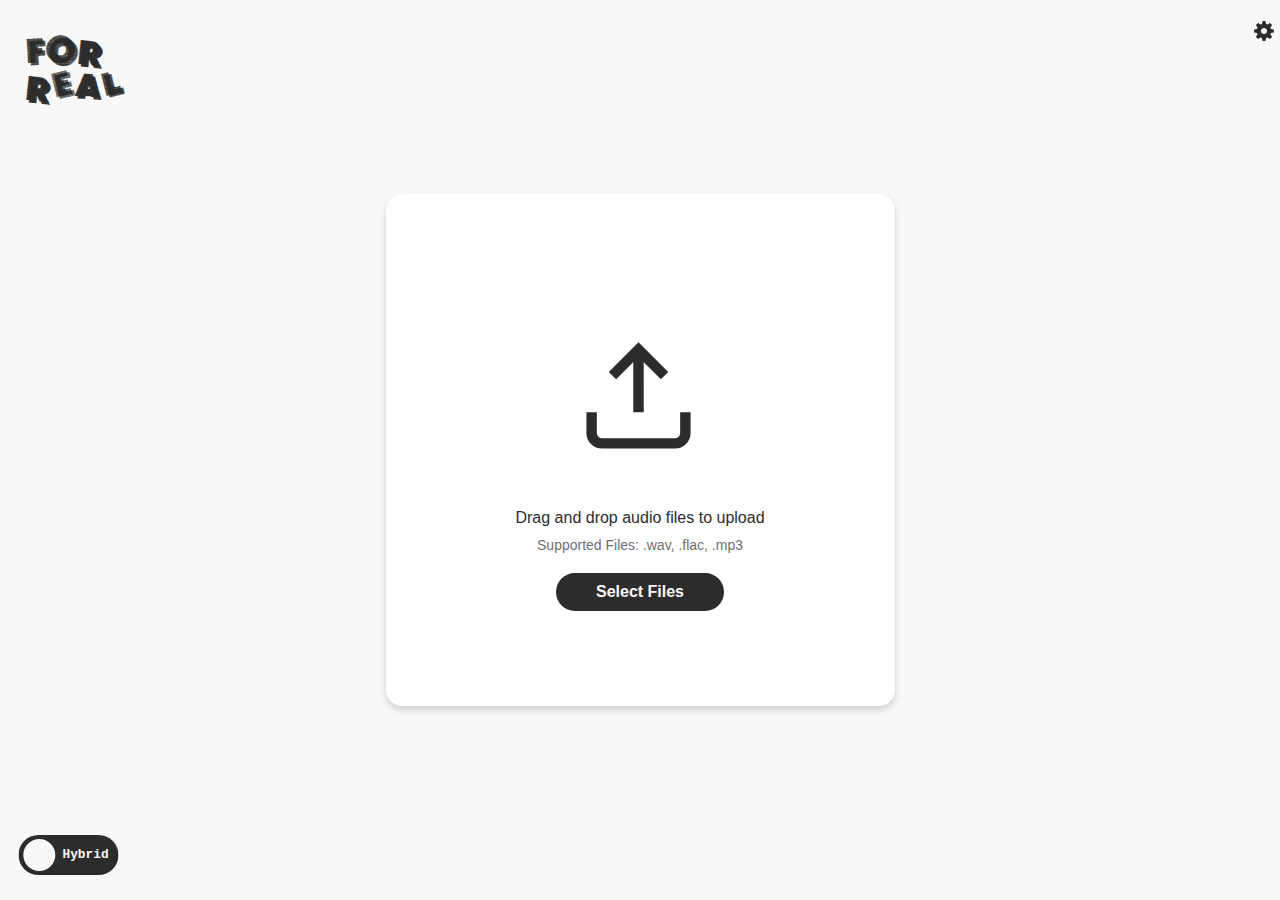
<file: simple.html>
<!DOCTYPE html>
<html lang="en">
  <head>
    <meta charset="UTF-8" />
    <link rel="stylesheet" href="static/css/simple.css" />
    <meta name="viewport" content="width=device-width, initial-scale=1.0" />
    <title>For Real Simple Mode</title>
  </head>
  <body>
    <div class="background-container">
      <!-- Setting Toggle Button -->
      <div class="settings-container">
        <button class="settings-button">
          <svg
            id="Settings_24"
            width="24"
            height="24"
            viewBox="0 0 24 24"
            xmlns="http://www.w3.org/2000/svg"
            xmlns:xlink="http://www.w3.org/1999/xlink"
          >
            <g transform="matrix(0.43 0 0 0.43 12 12)">
              <path
                class="gear-set"
                transform=" translate(-25, -25)"
                d="M 47.16 21.221 L 41.25 20.255 C 40.904 19.069 40.431 17.929 39.839 16.849999999999998 L 43.289 11.932999999999998 C 43.568000000000005 11.535999999999998 43.52 10.994999999999997 43.177 10.650999999999998 L 39.288 6.763999999999998 C 38.940999999999995 6.4179999999999975 38.394999999999996 6.3729999999999976 37.997 6.6599999999999975 L 33.153999999999996 10.140999999999998 C 32.065 9.538999999999998 30.914999999999996 9.060999999999998 29.721999999999998 8.713999999999999 L 28.691 2.8279999999999985 C 28.607 2.35 28.192 2 27.706 2 L 22.206 2 C 21.716 2 21.298 2.355 21.219 2.839 L 20.263 8.693 C 19.063000000000002 9.038 17.911 9.511 16.826 10.105 L 11.996 6.655 C 11.597000000000001 6.37 11.054 6.416 10.707 6.761 L 6.82 10.648 C 6.477 10.991 6.429 11.530999999999999 6.708 11.927999999999999 L 10.107 16.791 C 9.501999999999999 17.886 9.02 19.045 8.668999999999999 20.251 L 2.8379999999999983 21.222 C 2.355999999999998 21.302 2.0019999999999984 21.720000000000002 2.0019999999999984 22.208000000000002 L 2.0019999999999984 27.708000000000002 C 2.0019999999999984 28.193 2.3499999999999983 28.608 2.826999999999998 28.693 L 8.657999999999998 29.727 C 9.006999999999998 30.93 9.488999999999997 32.089 10.095999999999998 33.187 L 6.6549999999999985 38 C 6.370999999999999 38.397 6.415999999999999 38.942 6.760999999999998 39.289 L 10.648999999999997 43.18 C 10.991999999999997 43.523 11.532999999999998 43.571 11.929999999999998 43.292 L 16.799999999999997 39.881 C 17.892999999999997 40.482 19.048 40.959 20.244999999999997 41.305 L 21.220999999999997 47.166 C 21.3 47.647 21.717 48 22.206 48 L 27.706 48 C 28.191 48 28.605999999999998 47.652 28.689999999999998 47.175 L 29.735 41.285 C 30.934 40.931999999999995 32.083 40.452 33.165 39.849999999999994 L 38.07 43.291 C 38.468 43.571999999999996 39.008 43.522999999999996 39.352000000000004 43.18 L 43.24 39.289 C 43.586 38.942 43.631 38.395 43.344 37.997 L 39.846000000000004 33.14 C 40.43900000000001 32.06 40.910000000000004 30.918 41.253 29.732 L 47.171 28.692999999999998 C 47.65 28.608999999999998 47.998 28.192999999999998 47.998 27.708 L 47.998 22.208 C 47.999 21.718 47.644 21.3 47.16 21.221 z M 25 32 C 21.134 32 18 28.866 18 25 C 18 21.134 21.134 18 25 18 C 28.866 18 32 21.134 32 25 C 32 28.866 28.866 32 25 32 z"
                stroke-linecap="round"
              />
            </g>
          </svg>
        </button>
        <div class="popup">
          <div class="toggle-container2">
            <span>Simple Mode</span>
            <label class="toggle">
              <input type="checkbox" id="simpleMode" checked />
              <span class="slider"></span>
            </label>
          </div>
          <div class="toggle-container2">
            <span>Dark Mode</span>
            <label class="toggle">
              <input type="checkbox" id="darkMode" />
              <span class="slider"></span>
            </label>
          </div>
        </div>
      </div>
      <!-- Logo -->
      <div class="logoFR" style="display: block">FOR<br />REAL</div>
      <!-- Switch model -->
      <div class="toggle-container">
        <div class="toggle-circle"></div>
        <span class="toggle-text">Hybrid</span>
      </div>
      <div class="container-position">
        <div class="upload-container" id="upload-area" style="display: block">
          <div class="upload-icon">
            <svg
              viewBox="0 0 24 24"
              fill="none"
              stroke="currentColor"
              stroke-width="2"
            >
              <path
                d="M21 15v4a2 2 0 0 1-2 2H5a2 2 0 0 1-2-2v-4M17 8l-5-5-5 5M12 3v12"
              />
            </svg>
          </div>
          <div class="upload-text">Drag and drop audio files to upload</div>
          <div class="supported-files">Supported Files: .wav, .flac, .mp3</div>
          <input
            type="file"
            id="file-input"
            accept=".wav,.flac,.mp3"
            multiple
          />
          <button
            class="select-button"
            onclick="document.getElementById('file-input').click()"
          >
            Select Files
          </button>
        </div>
        <div class="analyze-part" style="display: none">
          <div class="analyze-container">
            <div class="audio-list" id="audio-list"></div>
          </div>
          <div class="center-container">
            <button class="analyze-btn">Analyze</button>
          </div>
        </div>
        <div class="result-part" style="display: none">
          <div class="result-container">
            <div class="audio-list2" id="audio-list2"></div>
          </div>
          <div class="center-container">
            <button class="again-btn" onclick="location.reload()">
              Upload Again
            </button>
          </div>
        </div>
      </div>
      <div class="loading-container" style="display: none">
        <div class="loading-iconn">
          <svg
            id="Arrows_Synchronize_24"
            width="144"
            height="144"
            viewBox="0 0 24 24"
            xmlns="http://www.w3.org/2000/svg"
            xmlns:xlink="http://www.w3.org/1999/xlink"
          >
            <rect
              width="24"
              height="24"
              stroke="none"
              fill="#000000"
              opacity="0"
            />

            <g transform="matrix(1.43 0 0 1.43 12 12)">
              <g style="">
                <g transform="matrix(1 0 0 1 5.25 2.5)" class="loadSvg">
                  <path
                    style="
                      stroke-width: 1.2;
                      stroke-dasharray: none;
                      stroke-linecap: round;
                      stroke-dashoffset: 0;
                      stroke-linejoin: round;
                      stroke-miterlimit: 4;
                      fill: none;
                      fill-rule: nonzero;
                      opacity: 1;
                    "
                    transform=" translate(-12.25, -9.5)"
                    d="M 11 9 L 13 8.5 L 13.5 10.5"
                    stroke-linecap="round"
                  />
                </g>
                <g transform="matrix(1 0 0 1 0.18 3.75)" class="loadSvg">
                  <path
                    style="
                      stroke-width: 1.2;
                      stroke-dasharray: none;
                      stroke-linecap: round;
                      stroke-dashoffset: 0;
                      stroke-linejoin: round;
                      stroke-miterlimit: 4;
                      fill: none;
                      fill-rule: nonzero;
                      opacity: 1;
                    "
                    transform=" translate(-7.18, -10.75)"
                    d="M 13 8.5 C 12.5558 9.75861 11.749 10.8576 10.6813 11.6584 C 9.61353 12.4592 8.33262 12.926 6.99999 13 C 5.7681 13.0002 4.566 12.6213 3.55697 11.9146 C 2.54794 11.2079 1.78088 10.2078 1.35999 9.05"
                    stroke-linecap="round"
                  />
                </g>
                <g transform="matrix(1 0 0 1 -5.25 -2.5)" class="loadSvg">
                  <path
                    style="
                      stroke-width: 1.2;
                      stroke-dasharray: none;
                      stroke-linecap: round;
                      stroke-dashoffset: 0;
                      stroke-linejoin: round;
                      stroke-miterlimit: 4;
                      fill: none;
                      fill-rule: nonzero;
                      opacity: 1;
                    "
                    transform=" translate(-1.75, -4.5)"
                    d="M 3 5 L 1 5.5 L 0.5 3.5"
                    stroke-linecap="round"
                  />
                </g>
                <g transform="matrix(1 0 0 1 -0.18 -3.75)" class="loadSvg">
                  <path
                    style="
                      stroke-width: 1.2;
                      stroke-dasharray: none;
                      stroke-linecap: round;
                      stroke-dashoffset: 0;
                      stroke-linejoin: round;
                      stroke-miterlimit: 4;
                      fill: none;
                      fill-rule: nonzero;
                      opacity: 1;
                    "
                    transform=" translate(-6.82, -3.25)"
                    d="M 1 5.5 C 1.84 3.2 4.42 1 7 1 C 8.23789 1.00348 9.4444 1.38976 10.4541 2.10588 C 11.4639 2.822 12.2274 3.8329 12.64 5"
                    stroke-linecap="round"
                  />
                </g>
              </g>
            </g>
          </svg>
        </div>
        <button class="cancel-btn" onclick="location.reload()">Cancel</button>
        <div class="progress-bar">
          <div class="bar" id="progress-bar"></div>
        </div>
        <span id="progress-text">Processing Audio Files...</span>
      </div>
    </div>
    <script>
      // Store uploaded files to prevent duplicates
      const uploadedFiles = new Set();

      // Get DOM elements
      const uploadArea = document.getElementById("upload-area");
      const analyzePart = document.querySelector(".analyze-part");
      const audioList = document.getElementById("audio-list");
      const fileInput = document.getElementById("file-input");

      function createAudioElement(file) {
        const audioContainer = document.createElement("div");
        audioContainer.className = "audio-container";

        // Create audio content wrapper
        const audioContent = document.createElement("div");
        audioContent.className = "audio-content";

        // Create audio info section
        const audioInfo = document.createElement("div");
        audioInfo.className = "audio-info";

        // Add file name
        const fileName = document.createElement("div");
        fileName.className = "file-name";
        fileName.textContent = file.name;

        // Add duration
        const duration = document.createElement("div");
        duration.className = "duration";
        duration.textContent = "0:00";

        // Create controls section
        const audioControls = document.createElement("div");
        audioControls.className = "audio-controls";

        // Add play button
        const playBtn = document.createElement("button");
        playBtn.className = "play-btn";
        playBtn.innerHTML = `
      <span class="play-text">Play</span>
      <svg viewBox="0 0 24 24" width="24" height="24">
        <path fill="currentColor" d="M8 5v14l11-7z"/>
      </svg>
    `;
        // Add delete button
        const deleteBtn = document.createElement("button");
        deleteBtn.className = "delete-btn";
        deleteBtn.innerHTML = `
  <svg class="w-6 h-6 svg-icon" aria-hidden="true" xmlns="http://www.w3.org/2000/svg" width="30" height="30" fill="currentColor" viewBox="0 0 24 24">
    <path fill-rule="evenodd" d="M8.586 2.586A2 2 0 0 1 10 2h4a2 2 0 0 1 2 2v2h3a1 1 0 1 1 0 2v12a2 2 0 0 1-2 2H7a2 2 0 0 1-2-2V8a1 1 0 0 1 0-2h3V4a2 2 0 0 1 .586-1.414ZM10 6h4V4h-4v2Zm1 4a1 1 0 1 0-2 0v8a1 1 0 1 0 2 0v-8Zm4 0a1 1 0 1 0-2 0v8a1 1 0 1 0 2 0v-8Z" clip-rule="evenodd"/>
  </svg>
`;

        // Create hidden audio element
        const audio = document.createElement("audio");
        audio.style.display = "none";
        const source = URL.createObjectURL(file);
        audio.src = source;

        // Update duration when metadata is loaded
        audio.addEventListener("loadedmetadata", () => {
          const minutes = Math.floor(audio.duration / 60);
          const seconds = Math.floor(audio.duration % 60);
          duration.textContent = `Duration - ${minutes}:${seconds
            .toString()
            .padStart(2, "0")}`;
        });

        // Handle play button click
        playBtn.onclick = () => {
          if (audio.paused) {
            audio.play();
            playBtn.innerHTML = `
  <span class="play-text">Pause</span>
  <svg viewBox="0 0 24 24" width="24" height="24">
    <path fill="currentColor" d="M6 19h4V5H6v14zm8-14v14h4V5h-4z"/>
  </svg>
`;
          } else {
            audio.pause();
            playBtn.innerHTML = `
      <span class="play-text">Play</span>
      <svg viewBox="0 0 24 24" width="24" height="24">
        <path fill="currentColor" d="M8 5v14l11-7z"/>
      </svg>
    `;
          }
        };

        // Handle delete button click
        deleteBtn.onclick = () => {
          audioContainer.remove();
          URL.revokeObjectURL(source);
          uploadedFiles.delete(file.name);

          // If no more audio files, show upload container again
          if (audioList.children.length === 0) {
            analyzePart.style.display = "none";
            uploadArea.style.display = "block";
          }
        };

        // Assemble the elements
        audioInfo.appendChild(fileName);
        audioInfo.appendChild(duration);
        audioControls.appendChild(playBtn);
        audioControls.appendChild(deleteBtn);
        audioContent.appendChild(audioInfo);
        audioContent.appendChild(audioControls);
        audioContainer.appendChild(audioContent);
        audioContainer.appendChild(audio);

        return audioContainer;
      }

      // Handle file upload
      function handleFiles(files) {
        let hasNewFiles = false;

        for (const file of files) {
          if (!uploadedFiles.has(file.name)) {
            uploadedFiles.add(file.name);
            const audioElement = createAudioElement(file);
            audioList.appendChild(audioElement);
            hasNewFiles = true;
          }
        }

        if (hasNewFiles) {
          uploadArea.style.display = "none";
          analyzePart.style.display = "block";
        }
      }

      // File input change handler
      fileInput.addEventListener("change", (e) => {
        handleFiles(e.target.files);
        fileInput.value = ""; // Reset input
      });

      // Drag and drop handlers
      uploadArea.addEventListener("dragover", (e) => {
        e.preventDefault();
        e.stopPropagation();
        uploadArea.classList.add("dragover");
      });

      uploadArea.addEventListener("dragleave", (e) => {
        e.preventDefault();
        e.stopPropagation();
        uploadArea.classList.remove("dragover");
      });

      uploadArea.addEventListener("drop", (e) => {
        e.preventDefault();
        e.stopPropagation();
        uploadArea.classList.remove("dragover");
        handleFiles(e.dataTransfer.files);
      });

      // Analyze button event listener
      document.querySelector(".analyze-btn").addEventListener("click", () => {
        // Hide analyze part
        document.querySelector(".analyze-part").style.display = "none";

        // Show loading container
        const loadingContainer = document.querySelector(".loading-container");
        loadingContainer.style.display = "block";

        // Start loading animation
        const progressBar = document.getElementById("progress-bar");
        const progressText = document.getElementById("progress-text");
        let progress = 0;
        let intervalId;

        function updateProgress() {
          progress += 10;
          progressBar.style.width = `${progress}%`;
          progressText.textContent = `Processing Audio Files... ${progress}%`;

          if (progress >= 100) {
            clearInterval(intervalId);

            // Hide loading container
            loadingContainer.style.display = "none";

            // Show results
            document.querySelector(".result-part").style.display = "block";
          }
        }

        // Set interval to update progress every second
        intervalId = setInterval(updateProgress, 1000);

        // Get all audio files and create result elements
        const audioElements = document.querySelectorAll(".audio-container");
        const audioList2 = document.getElementById("audio-list2");
        audioList2.innerHTML = ""; // Clear previous results

        audioElements.forEach((audioContainer) => {
          const fileName =
            audioContainer.querySelector(".file-name").textContent;
          const duration = audioContainer
            .querySelector(".duration")
            .textContent.replace("Duration - ", "");

          // Mock prediction - in real implementation, this would come from your analysis
          const predictions = {
            "filename.mp3": "SPOOF",
            "filename2.mp3": "BONAFIDE",
            "filename3.mp3": "BONAFIDE",
            "filename4.mp3": "BONAFIDE",
            "filename5.mp3": "BONAFIDE",
            "filename6.mp3": "BONAFIDE",
            "filename7.mp3": "BONAFIDE",
            "filename8.mp3": "BONAFIDE",
            "filename9.mp3": "SPOOF",
            "filename10.mp3": "BONAFIDE",
          };

          const prediction = predictions[fileName] || "BONAFIDE";

          const resultContainer = document.createElement("div");
          resultContainer.className = "audio-container result-item";

          resultContainer.innerHTML = `
    <div class="audio-content">
      <div class="audio-info">
        <div class="file-name">${fileName}</div>
        <div class="duration">Duration - ${duration}</div>
      </div>
      <div class="audio-controls">
        <button class="play-btn">
          <span class="play-text">Play</span>
          <svg viewBox="0 0 24 24" width="24" height="24">
            <path fill="currentColor" d="M8 5v14l11-7z"/>
          </svg>
        </button>
        <div class="prediction-indicator ${prediction.toLowerCase()}">
           <svg class="prediction-icon" id='Checkmark_24' width='24' height='24' viewBox='0 0 24 24' xmlns='http://www.w3.org/2000/svg' xmlns:xlink='http://www.w3.org/1999/xlink'><rect width='24' height='24' stroke='none' fill='#000000' opacity='0'/>

          <g transform="matrix(0.04 0 0 0.04 12 12)" >
          <g style="" >
          <g transform="matrix(1 0 0 1 0 0)" class="prediction-icon-color">
          <path style="stroke: none; stroke-width: 1; stroke-dasharray: none; stroke-linecap: butt; stroke-dashoffset: 0; stroke-linejoin: miter; stroke-miterlimit: 4; fill-rule: nonzero; opacity: 1;" transform=" translate(-256, -256)" d="M 504.1 256 C 504.1 119 393 7.9 256 7.9 C 119 7.9 7.9 119 7.9 256 C 7.9 393 119 504.1 256 504.1 C 393 504.1 504.1 393 504.1 256 z" stroke-linecap="round" />
          </g>
          <g transform="matrix(1 0 0 1 -0.01 0.09)" class="prediction-icon-color2">
          <path style="stroke: none; stroke-width: 1; stroke-dasharray: none; stroke-linecap: butt; stroke-dashoffset: 0; stroke-linejoin: miter; stroke-miterlimit: 4; fill-rule: nonzero; opacity: 1;" transform=" translate(-255.99, -256.09)" d="M 392.6 172.9 C 386.8 157.8 374.90000000000003 160.20000000000002 362 162.8 C 354.3 164.4 320 174.4 265.9 231.60000000000002 C 243.39999999999998 255.3 228.59999999999997 274.20000000000005 218.79999999999998 288.6 C 212.79999999999998 281.3 205.99999999999997 273.40000000000003 198.79999999999998 266.3 C 176.7 244.2 152 229 151 228.4 C 140.7 222.1 127.2 225.3 120.8 235.70000000000002 C 114.5 246.00000000000003 117.7 259.5 128 265.90000000000003 C 128.2 266.00000000000006 149.4 279.1 167.6 297.40000000000003 C 186.2 316.00000000000006 203.1 341.20000000000005 203.3 341.50000000000006 C 207.4 347.70000000000005 214.3 351.30000000000007 221.60000000000002 351.30000000000007 C 222.8 351.30000000000007 224.10000000000002 351.20000000000005 225.40000000000003 351.00000000000006 C 234.00000000000003 349.50000000000006 240.80000000000004 343.1000000000001 242.90000000000003 334.70000000000005 C 243.00000000000003 334.50000000000006 251.70000000000005 310.40000000000003 297.6 262.00000000000006 C 334.6 222.90000000000006 359.3 210.50000000000006 367.90000000000003 207.10000000000005 C 368.00000000000006 207.10000000000005 368.00000000000006 207.10000000000005 368.20000000000005 207.10000000000005 C 368.20000000000005 207.10000000000005 368.50000000000006 207.00000000000006 369.00000000000006 206.70000000000005 C 370.50000000000006 206.10000000000005 371.30000000000007 205.90000000000003 371.30000000000007 205.90000000000003 C 370.9000000000001 206.00000000000003 370.70000000000005 206.00000000000003 370.70000000000005 206.00000000000003 L 370.70000000000005 205.90000000000003 C 374.70000000000005 204.20000000000005 382.1 201.00000000000003 382.20000000000005 200.90000000000003 C 393.3 196.1 397 184.1 392.6 172.9 z" stroke-linecap="round" />
          </g>
          </g>
          </g>
          </svg>
          <span class="prediction-text">${prediction}</span>
        </div>
      </div>
    </div>
    <audio style="display: none" src="${
      audioContainer.querySelector("audio").src
    }"></audio>
  `;
          // Here is the SVG used if the prediction is SPOOF

          // <svg class="prediction-icon" id='Road_Sign_Warning_24' width='24' height='24' viewBox='0 0 24 24' xmlns='http://www.w3.org/2000/svg' xmlns:xlink='http://www.w3.org/1999/xlink'><rect width='24' height='24' stroke='none' fill='#000000' opacity='0'/>
          // <g transform="matrix(0.83 0 0 0.83 12 12)" >
          // <path class="prediction-icon-color " style="stroke: none; stroke-width: 1; stroke-dasharray: none; stroke-linecap: butt; stroke-dashoffset: 0; stroke-linejoin: miter; stroke-miterlimit: 4; fill-rule: nonzero; opacity: 1;" transform=" translate(-11.99, -12)" d="M 23.25 23.23 C 23.51226105011294 23.22883866933708 23.754865096079282 23.09076836964539 23.88979861607832 22.86587916964699 C 24.024732136077358 22.640989969648594 24.032392261232925 22.361953317470437 23.91 22.13 L 12.66 1.129999999999999 C 12.517186401469406 0.9032529587221613 12.267973776055626 0.7656921938165293 12 0.7656921938165293 C 11.732026223944374 0.7656921938165293 11.482813598530592 0.9032529587221615 11.34 1.1299999999999992 L 0.09 22.13 C -0.044286254797211266 22.35839018197667 -0.04428625479721146 22.641609818023326 0.08999999999999989 22.869999999999997 C 0.22306112241707074 23.096370696347005 0.4674467152198065 23.233837592298542 0.7299999999999999 23.229999999999997 Z M 12 20.48 C 11.391498229335507 20.479945908581392 10.843321039582088 20.112280762331384 10.61237031136203 19.549309920313497 C 10.381419583141971 18.986339078295607 10.51346168707555 18.339623705104444 10.946615418588898 17.91224535667794 C 11.379769150102248 17.484867008251435 12.02819856329998 17.36151715120637 12.588018821645514 17.600003390167124 C 13.147839079991048 17.838489629127878 13.50811335457008 18.391552318349945 13.5 19 C 13.48905761550292 19.820606128015704 12.820679077224067 20.480072952450836 12 20.48 Z M 12 8.23 C 12.552284749830793 8.23 13 8.677715250169207 13 9.23 L 13 14.7 C 13 15.252284749830793 12.552284749830793 15.7 12 15.7 C 11.447715250169207 15.7 11 15.252284749830793 11 14.7 L 11 9.23 C 11 8.677715250169207 11.447715250169207 8.23 12 8.23 Z" stroke-linecap="round" />
          // </g>
          // </svg>

          // Add play/pause functionality for the result view
          const audio = resultContainer.querySelector("audio");
          const playBtn = resultContainer.querySelector(".play-btn");

          playBtn.onclick = () => {
            if (audio.paused) {
              audio.play();
              playBtn.innerHTML = `
        <span class="play-text">Pause</span>
        <svg viewBox="0 0 24 24" width="24" height="24">
          <path fill="currentColor" d="M6 19h4V5H6v14zm8-14v14h4V5h-4z"/>
        </svg>
      `;
            } else {
              audio.pause();
              playBtn.innerHTML = `
        <span class="play-text">Play</span>
        <svg viewBox="0 0 24 24" width="24" height="24">
          <path fill="currentColor" d="M8 5v14l11-7z"/>
        </svg>
      `;
            }
          };

          audioList2.appendChild(resultContainer);
        });
      });

      //SWITCH MODEL PART
      const toggleContainer = document.querySelector(".toggle-container");
      const toggleText = document.querySelector(".toggle-text");

      toggleContainer.addEventListener("click", () => {
        toggleContainer.classList.toggle("active2");
        if (toggleContainer.classList.contains("active2")) {
          toggleText.textContent = "HC";
        } else {
          toggleText.textContent = "Hybrid";
        }
      });

      const settingsButton = document.querySelector(".settings-button");
      const popup = document.querySelector(".popup");
      const darkModeToggle = document.getElementById("darkMode");
      const simpleModeToggle = document.getElementById("simpleMode");

      // Toggle popup
      settingsButton.addEventListener("click", () => {
        popup.classList.toggle("show");
      });

      // Close popup when clicking outside
      document.addEventListener("click", (e) => {
        if (!popup.contains(e.target) && !settingsButton.contains(e.target)) {
          popup.classList.remove("show");
        }
      });

      // Dark mode toggle
      darkModeToggle.addEventListener("change", () => {
        if (darkModeToggle.checked) {
          document.documentElement.setAttribute("data-theme", "dark");
          localStorage.setItem("theme", "dark");
        } else {
          document.documentElement.removeAttribute("data-theme");
          localStorage.setItem("theme", "light");
        }
      });

      // Check for saved theme preference
      window.addEventListener("DOMContentLoaded", () => {
        const savedTheme = localStorage.getItem("theme");
        if (savedTheme === "dark") {
          darkModeToggle.checked = true;
          document.documentElement.setAttribute("data-theme", "dark");
        }

        // Check if coming back from simple mode
        const isSimpleMode = localStorage.getItem("simpleMode") === "true";
        if (isSimpleMode) {
          simpleModeToggle.checked = true;
        }
      });

      // Simple mode toggle
      simpleModeToggle.addEventListener("change", () => {
        // Always redirect to index.html
        window.location.href = "index.html";

        // Optionally, set or remove simple mode state
        if (simpleModeToggle.checked) {
          localStorage.setItem("simpleMode", "true");
        } else {
          localStorage.removeItem("simpleMode");
        }
      });
    </script>
  </body>
</html>
</file>
<file: static/css/simple.css>
/* Light Theme */
:root {
  --background-color: #f8f8f8;
  --text-color: #2c2c2c;
  --primary-color: #d1d1d1;
  --second-color: #ffffff;
  --support: #6f6f6f;
}

/* Dark Theme */
[data-theme="dark"] {
  --background-color: #121212;
  --text-color: #ffffff;
  --primary-color: #403e3e;
  --second-color: #1e1e1e;
  --support: #a8a8a8;
}

@font-face {
  font-family: "Panicc";
  src: url(/static/fonts/Panic.ttf);
}

* {
  margin: 0;
  padding: 0;
  box-sizing: border-box;
  transition: background-color 0.3s, color 0.3s;
}

body {
  font-family: -apple-system, BlinkMacSystemFont, "Segoe UI", Roboto, Oxygen,
    Ubuntu, Cantarell, sans-serif;
  min-height: 100vh;
  background: var(--background-color);
  display: flex;
  justify-content: center;
  align-items: center;
}

.upload-container {
  background: var(--second-color);
  padding: 40px;
  border-radius: 16px;
  box-shadow: 0 4px 6px var(--primary-color);
  text-align: center;
  align-items: center;
  width: 509px;
  height: 512px;
  transition: all 0.3s ease;
}

.upload-icon {
  width: 50px;
  height: 50px;
  margin-top: 100px;
  margin-left: 150px;
  margin-bottom: 125px;
}

.upload-icon svg {
  width: 250%;
  height: 250%;
  color: var(--text-color);
}

.upload-text {
  color: var(--text-color);
  margin-bottom: 10px;
  font-size: 16px;
}

.supported-files {
  color: var(--support);
  font-size: 14px;
  margin-bottom: 20px;
}

.drag-active {
  border: 2px dashed #666;
  background: rgba(255, 255, 255, 0.95);
}

#file-input {
  display: none;
}

/* Analyze Part */
.analyze-container {
  background: var(--second-color);
  padding: 40px;
  border-radius: 16px;
  box-shadow: 0 4px 6px var(--primary-color);
  text-align: center;
  align-items: center;
  width: 509px;
  height: 512px;
  transition: all 0.3s ease;
}

/***** Uploaded file display *****/
/* Container styles */
.audio-container {
  margin: 0.8rem auto;
  /* background-color: #ffffff;
  border-radius: 1rem; */
  position: relative;
  width: 90%;
  max-width: 600px;
  /* box-shadow: 0 2px 10px rgba(0, 0, 0, 0.05); */
  /* padding: 1rem; */
}
/* Audio list container */
#audio-list {
  height: 45vh;
  width: 100%;
  overflow-y: auto;
  scrollbar-width: none;
  -ms-overflow-style: none;
}

#audio-list::-webkit-scrollbar {
  /* display: none; */
}

/* Audio content layout */
.audio-content {
  display: flex;
  justify-content: space-between;
  align-items: center;
  padding: 0.8rem 0;
  border-bottom: 1px solid var(--primary-color);
}

/* Audio info section */
.audio-info {
  display: flex;
  flex-direction: column;
  align-items: flex-start;
}

/* File name and duration styling */
.file-name {
  color: var(--text-color);
  font-size: 0.9rem;
  margin-bottom: 0.25rem;
  font-weight: 500;
}

.duration {
  color: var(--support);
  font-size: 0.75rem;
}

/* Audio controls */
.audio-controls {
  display: flex;
  gap: 0.75rem;
  align-items: center;
}

.play-btn,
.delete-btn {
  padding: 0.2rem 0.8rem; /* 0.5rem * 0.9 and 1rem * 0.9 */
  border-radius: 1.3rem; /* 1.5rem * 0.9 */
  border: none;
  background-color: var(--text-color);
  color: var(--background-color);
  cursor: pointer;
  display: flex;
  align-items: center;
  justify-content: center;
  transition: background-color 0.2s;
  font-size: 0.72rem; /* 0.8rem * 0.9 */
}

/* Play button specific styles */
.play-btn {
  background-color: var(--text-color);
  min-width: 3.6rem; /* 4rem * 0.9 */
}

/* Delete button specific styles */
.delete-btn {
  background-color: transparent;
  color: var(--text-color);
  padding: 0.45rem; /* 0.5rem * 0.9 */
}

/* Hover states */
.play-btn:hover {
  background-color: var(--text-color);
}

.delete-btn:hover {
  color: #ff4444;
}

.play-text {
  margin-right: 8px; /* Add space between text and SVG */
  font-size: 16px; /* Adjust text size */
  font-weight: bold;
}

/* analyze button */
/* Center container styling */
.center-container {
  position: absolute;
  display: flex; /* Use flexbox */
  justify-content: center; /* Center horizontally */
  align-items: center; /* Center vertically */
  margin-top: 40px; /* Remove default margins */
  left: 46%;
}

/* Button styling */
.analyze-btn {
  background-color: var(--text-color); /* Dark background */
  color: var(--background-color); /* White text */
  font-size: 16px; /* Text size */
  font-weight: bold; /* Make text bold */
  border: none; /* Remove border */
  border-radius: 20px; /* Rounded corners */
  padding: 10px 40px; /* Padding inside the button */
  cursor: pointer; /* Pointer cursor on hover */
  transition: transform 0.2s, box-shadow 0.2s; /* Smooth hover animation */
}

.analyze-btn:hover {
  transform: scale(1.05); /* Slightly enlarge on hover */
  box-shadow: 0 6px 8px var(--text-color); /* Enhance shadow on hover */
}

.analyze-btn:active {
  transform: scale(0.95); /* Shrink slightly on click */
  box-shadow: 0 2px 4px var(--text-color); /* Subtle shadow on click */
}

/* Result Part */
.result-container {
  background: var(--second-color);
  padding: 40px;
  border-radius: 16px;
  box-shadow: 0 4px 6px var(--primary-color);
  text-align: center;
  align-items: center;
  width: 509px;
  height: 512px;
  transition: all 0.3s ease;
  overflow-y: auto;
}
.audio-list2 {
  height: 45vh;
  width: 100%;
  overflow-y: auto;
  scrollbar-width: none;
  -ms-overflow-style: none;
}
.prediction-indicator {
  display: flex;
  flex-direction: column; /* Stack items vertically */
  align-items: center; /* Center items horizontally */
  gap: 4px;
  padding: 4px 12px;
  border-radius: 16px;
  font-weight: 500;
  margin-left: 8px;
}

.prediction-icon {
  width: 20px;
  height: 20px;
  color: var(--text-color);
}

.prediction-icon-color {
  fill: var(--text-color);
}
.prediction-icon-color2 {
  fill: var(--background-color);
}

.prediction-text {
  font-size: 9px;
  color: var(--text-color);
  text-align: center; /* Optional: Center-align the text */
}

.audio-controls {
  display: flex;
  align-items: center;
}

.select-button {
  background-color: var(--text-color); /* Dark background */
  color: var(--background-color); /* White text */
  font-size: 16px; /* Text size */
  font-weight: bold; /* Make text bold */
  border: none; /* Remove border */
  border-radius: 20px; /* Rounded corners */
  padding: 10px 40px; /* Padding inside the button */
  cursor: pointer; /* Pointer cursor on hover */
  transition: transform 0.2s, box-shadow 0.2s; /* Smooth hover animation */
}

/* upload again button */
.again-btn {
  background-color: var(--text-color); /* Dark background */
  color: var(--background-color); /* White text */
  font-size: 16px; /* Text size */
  font-weight: bold; /* Make text bold */
  border: none; /* Remove border */
  border-radius: 20px; /* Rounded corners */
  padding: 10px 40px; /* Padding inside the button */
  cursor: pointer; /* Pointer cursor on hover */
  transition: transform 0.2s, box-shadow 0.2s; /* Smooth hover animation */
}

/* SWITCH MODEL */
.toggle-container {
  background: var(--text-color);
  border-radius: 30px;
  padding: 5px;
  width: 125px;
  height: 50px;
  display: flex;
  align-items: center;
  cursor: pointer;
  position: fixed;
  left: 6px;
  bottom: 20px;
  transition: all 0.3s ease;
  z-index: 1000;
  transform: scale(0.8);
}

.toggle-container.active2 {
  background: var(--text-color);
}

.toggle-circle {
  background: var(--background-color);
  border-radius: 50%;
  width: 40px;
  height: 40px;
  position: absolute;
  left: 6px;
  display: flex;
  align-items: center;
  justify-content: center;
  transition: all 0.3s ease;
}

.toggle-container.active2 .toggle-circle {
  left: calc(100% - 45px);
  background: var(--background-color);
}

.toggle-icon {
  width: 24px;
  height: 24px;
}

.toggle-text {
  color: var(--background-color);
  margin-left: 50px;
  font-size: 16px;
  user-select: none;
  transition: all 0.3s ease;
  font-family: monospace;
  font-weight: bold;
}

.toggle-container.active2 .toggle-text {
  color: var(--background-color);
  margin-left: 30px;
  font-size: 20px;
}

/* Fixed SVG styles */
.network-icon {
  fill: none;
  stroke: #3f3f3f;
  stroke-width: 2;
  transition: all 0.3s ease;
}

/* Updated icon colors for both states */
.toggle-container .network-icon {
  stroke: transparent;
}

.toggle-container.active2 .network-icon {
  stroke: #fff; /* Icon color when in active state */
}

.toggle-container.active2 .toggle-circle .network-icon {
  stroke: #fff; /* Icon color in the circle when active */
}

/* Settings POP UP */
.settings-container {
  position: absolute;
  width: fit-content;
  top: 1%;
  left: 97%;
}

.settings-button {
  background: none;
  border: none;
  cursor: pointer;
  padding: 10px;
}

.gear-set {
  stroke: none;
  stroke-width: 1;
  stroke-dasharray: none;
  stroke-linecap: butt;
  stroke-dashoffset: 0;
  stroke-linejoin: miter;
  stroke-miterlimit: 4;
  fill: var(--text-color);
  fill-rule: nonzero;
  opacity: 1;
}

.gear-icon {
  width: 24px;
  height: 24px;
  fill: var(--text-color);
}

.popup {
  position: absolute;
  top: 100%;
  right: 0;
  background: var(--background-color);
  border-radius: 10px;
  padding: 20px;
  box-shadow: 0 2px 10px var(--text-color);
  display: none;
  min-width: 200px;
  color: var(--text-color);
}

.popup.show {
  display: block;
}

.toggle-container2 {
  display: flex;
  justify-content: space-between;
  align-items: center;
  margin: 10px 0;
}

.toggle {
  position: relative;
  display: inline-block;
  width: 50px;
  height: 26px;
}

.toggle input {
  opacity: 0;
  width: 0;
  height: 0;
}

.slider {
  position: absolute;
  cursor: pointer;
  top: 0;
  left: 0;
  right: 0;
  bottom: 0;
  background-color: var(--text-color);
  transition: 0.4s;
  border-radius: 34px;
}

.slider:before {
  position: absolute;
  content: "";
  height: 20px;
  width: 20px;
  left: 3px;
  bottom: 3px;
  background-color: var(--background-color);
  transition: 0.4s;
  border-radius: 50%;
}

input:checked + .slider {
  background-color: var(--text-color);
}

input:checked + .slider:before {
  transform: translateX(24px);
}

/* Dark mode styles */
body.dark-mode {
  background-color: var(--text-color);
  color: var(--background-color);
}

body.dark-mode .popup {
  background-color: var(--text-color);
  color: var(--background-color);
}

/* LOGO */

@font-face {
  font-family: "Panic";
  src: url('../fonts/Panic.ttf') format('truetype'); 
}

.logoFR {
  position: absolute;
  top: 4%;
  left: 2%;
  font-family: "Panic";
  font-size: 35px;
  color: var(--text-color);
}

/* Loading Part */
.loading-container {
  background: var(--second-color);
  padding: 40px;
  border-radius: 16px;
  box-shadow: 0 4px 6px var(--primary-color);
  text-align: center;
  align-items: center;
  width: 509px;
  height: 512px;
  transition: all 0.3s ease;
}

.progress-bar {
  width: 300px;
  height: 20px;
  background-color: var(--support);
  border-radius: 10px;
  margin-bottom: 20px;
  margin-left: 62px;
}

.bar {
  height: 100%;
  background-color: var(--text-color);
  border-radius: 10px;
  width: 0%;
  transition: width 0.5s ease-in-out;
}
#progress-text {
  color: var(--text-color);
  font-size: 18px;
}

.loading-iconn {
  margin-top: 50px;
  margin-bottom: 50px;
  animation: rotate 2s linear infinite;
}

@keyframes rotate {
  0% {
    transform: rotate(0deg);
  }
  100% {
    transform: rotate(360deg);
  }
}

/* cancel button */
.cancel-btn {
  background-color: var(--text-color); /* Dark background */
  color: var(--background-color); /* White text */
  font-size: 16px; /* Text size */
  font-weight: bold; /* Make text bold */
  border: none; /* Remove border */
  border-radius: 20px; /* Rounded corners */
  padding: 10px 40px; /* Padding inside the button */
  cursor: pointer; /* Pointer cursor on hover */
  transition: transform 0.2s, box-shadow 0.2s; /* Smooth hover animation */
  position: absolute;
  bottom: 30%;
  left: 46.5%;
}

.loadSvg {
  stroke: var(--text-color);
}

@media only screen and (min-width: 390px) and (max-width: 844px) {

  .upload-container {
    width: 350px;
    height: 400px;
    margin-left: 35px;
  }

  .upload-icon svg {
    margin-left: -70px;
    margin-top: -50px;
  }

  .upload-text {
    margin-top: -70px;
  }

  .logoFR {
    top: 5%;
    left: 8%;
  }

  .popup {
    right: 50%;
  }

  .analyze-container {
    width: 350px;
    height: 400px;
    margin-left: 35px;
  }

  #audio-list {
    height: 40vh;
    margin-top: -20px;
    width: 110%;
    margin-left: -10px;
  }

  .audio-list2 {
    height: 40vh;
    width: 110%;
    margin-left: -10px;
    margin-top: -20px;
  }

  .analyze-btn {
    margin-left: -35px;
  }

  .again-btn {
    margin-left: -65px;
  }

  .play-btn {
    z-index: 1;
    margin-right: -10px;
  }

  .file-name {
    font-size: 0.7rem;
    margin-top: 5px;
  }


  .play-text {
    margin-right: 7px;
    font-size: 13px;
  }

  .duration {
    font-size: 0.70rem;
  }

  .loading-container,
  .result-container {
    width: 350px;
    height: 400px;
    margin-left: 35px;
  }

  .loading-iconn {
    margin-top: 20px;
    margin-bottom: 50px;
}

  .progress-bar {
    width: 200px;
    margin-left: 40px;
    margin-top: -20px;
  }

  .cancel-btn {
    margin-top: -30px;
    margin-left: -35px;
  }

  #progress-text {
    margin-bottom: -20px;
  }

  .prediction-indicator {
    padding: 4px 1px;
  }


}
</file>
